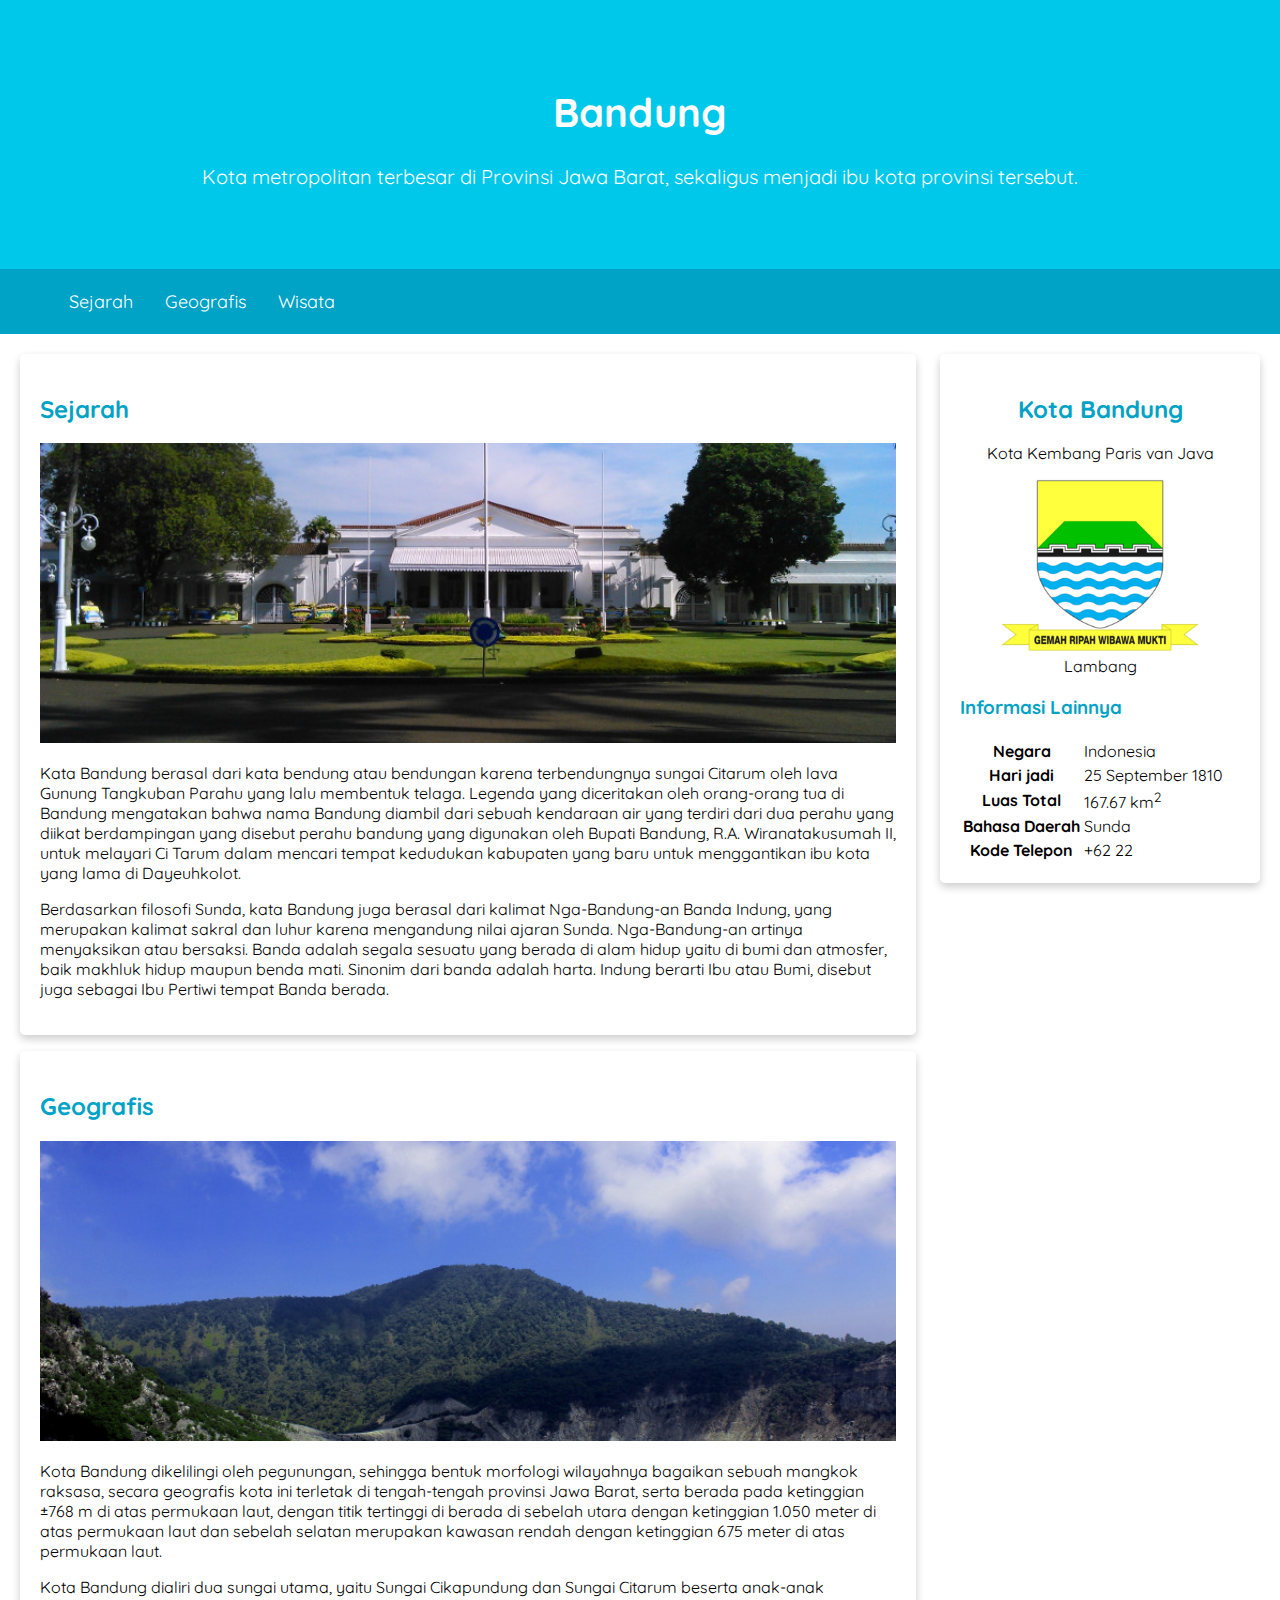
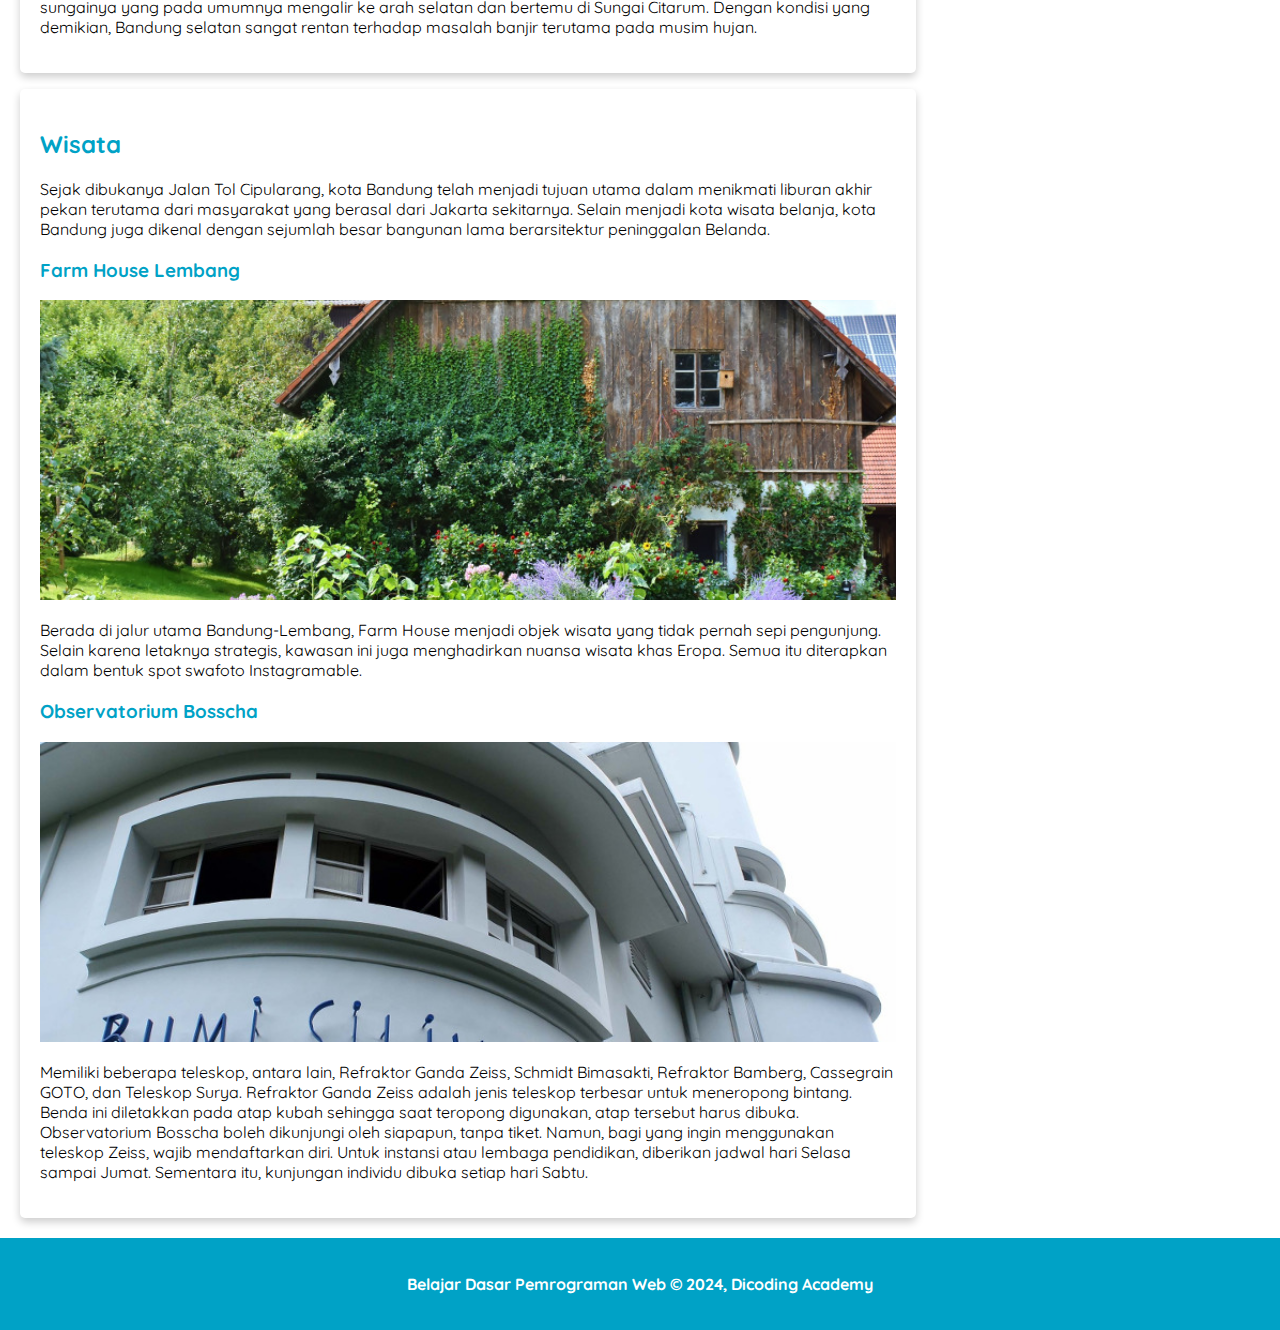
<file: index.html>
<!DOCTYPE html>
<html>
  <head>
    <meta charset="utf-8" />
    <meta name="viewport" content="width=device-width, initial-scale=1" />
    <title>Halaman Profil Bandung</title>
    <link rel="stylesheet" href="assets/css/style.css" />

    <link rel="preconnect" href="https://fonts.googleapis.com" />
    <link rel="preconnect" href="https://fonts.gstatic.com" crossorigin />
    <link href="https://fonts.googleapis.com/css2?family=Quicksand:wght@400;700&display=swap" rel="stylesheet" />
  </head>

  <body>
    <header>
      <div class="jumbotron">
        <h1>Bandung</h1>
        <p>Kota metropolitan terbesar di Provinsi Jawa Barat, sekaligus menjadi ibu kota provinsi tersebut.</p>
      </div>
      <nav>
        <ul>
          <li>
            <a href="#sejarah">Sejarah</a>
          </li>
          <li>
            <a href="#geografis">Geografis</a>
          </li>
          <li>
            <a href="#wisata">Wisata</a>
          </li>
        </ul>
      </nav>
    </header>

    <main>
      <div id="content">
        <article id="sejarah" class="card">
          <h2 id="sejarah">Sejarah</h2>
          <img src="assets/image/history.jpg" alt="Sejarah" class="featured-image" />
          <p>
            Kata Bandung berasal dari kata bendung atau bendungan karena terbendungnya sungai Citarum oleh lava Gunung Tangkuban Parahu yang lalu membentuk telaga. Legenda yang diceritakan oleh orang-orang tua di Bandung mengatakan bahwa
            nama Bandung diambil dari sebuah kendaraan air yang terdiri dari dua perahu yang diikat berdampingan yang disebut perahu bandung yang digunakan oleh Bupati Bandung, R.A. Wiranatakusumah II, untuk melayari Ci Tarum dalam mencari
            tempat kedudukan kabupaten yang baru untuk menggantikan ibu kota yang lama di Dayeuhkolot.
          </p>

          <p>
            Berdasarkan filosofi Sunda, kata Bandung juga berasal dari kalimat Nga-Bandung-an Banda Indung, yang merupakan kalimat sakral dan luhur karena mengandung nilai ajaran Sunda. Nga-Bandung-an artinya menyaksikan atau bersaksi.
            Banda adalah segala sesuatu yang berada di alam hidup yaitu di bumi dan atmosfer, baik makhluk hidup maupun benda mati. Sinonim dari banda adalah harta. Indung berarti Ibu atau Bumi, disebut juga sebagai Ibu Pertiwi tempat Banda
            berada.
          </p>
        </article>

        <article id="geografis" class="card">
          <h2 id="geografis">Geografis</h2>
          <img src="assets/image/geografis.jpg" alt="Geografis" class="featured-image" />
          <p>
            Kota Bandung dikelilingi oleh pegunungan, sehingga bentuk morfologi wilayahnya bagaikan sebuah mangkok raksasa, secara geografis kota ini terletak di tengah-tengah provinsi Jawa Barat, serta berada pada ketinggian ±768 m di atas
            permukaan laut, dengan titik tertinggi di berada di sebelah utara dengan ketinggian 1.050 meter di atas permukaan laut dan sebelah selatan merupakan kawasan rendah dengan ketinggian 675 meter di atas permukaan laut.
          </p>

          <p>
            Kota Bandung dialiri dua sungai utama, yaitu Sungai Cikapundung dan Sungai Citarum beserta anak-anak sungainya yang pada umumnya mengalir ke arah selatan dan bertemu di Sungai Citarum. Dengan kondisi yang demikian, Bandung
            selatan sangat rentan terhadap masalah banjir terutama pada musim hujan.
          </p>
        </article>

        <article id="wisata" class="card">
          <h2 id="wisata">Wisata</h2>
          <p>
            Sejak dibukanya Jalan Tol Cipularang, kota Bandung telah menjadi tujuan utama dalam menikmati liburan akhir pekan terutama dari masyarakat yang berasal dari Jakarta sekitarnya. Selain menjadi kota wisata belanja, kota Bandung
            juga dikenal dengan sejumlah besar bangunan lama berarsitektur peninggalan Belanda.
          </p>

          <section>
            <h3>Farm House Lembang</h3>
            <img src="assets/image/farm-house.jpg" alt="Farm house" class="featured-image" />
            <p>
              Berada di jalur utama Bandung-Lembang, Farm House menjadi objek wisata yang tidak pernah sepi pengunjung. Selain karena letaknya strategis, kawasan ini juga menghadirkan nuansa wisata khas Eropa. Semua itu diterapkan dalam
              bentuk spot swafoto Instagramable.
            </p>
          </section>

          <section>
            <h3>Observatorium Bosscha</h3>
            <img src="assets/image/bosscha.jpg" alt="Bosscha" class="featured-image" />
            <p>
              Memiliki beberapa teleskop, antara lain, Refraktor Ganda Zeiss, Schmidt Bimasakti, Refraktor Bamberg, Cassegrain GOTO, dan Teleskop Surya. Refraktor Ganda Zeiss adalah jenis teleskop terbesar untuk meneropong bintang. Benda
              ini diletakkan pada atap kubah sehingga saat teropong digunakan, atap tersebut harus dibuka. Observatorium Bosscha boleh dikunjungi oleh siapapun, tanpa tiket. Namun, bagi yang ingin menggunakan teleskop Zeiss, wajib
              mendaftarkan diri. Untuk instansi atau lembaga pendidikan, diberikan jadwal hari Selasa sampai Jumat. Sementara itu, kunjungan individu dibuka setiap hari Sabtu.
            </p>
          </section>
        </article>
      </div>

      <aside>
        <article class="profile card">
          <header>
            <h2>Kota Bandung</h2>
            <p>Kota Kembang Paris van Java</p>
            <figure>
              <img src="assets/image/Bandung_coa.png" />
              <figcaption>Lambang</figcaption>
            </figure>
          </header>
          <section>
            <h3>Informasi Lainnya</h3>
            <table>
              <tr>
                <th>Negara</th>
                <td>Indonesia</td>
              </tr>
              <tr>
                <th>Hari jadi</th>
                <td>25 September 1810</td>
              </tr>
              <tr>
                <th>Luas Total</th>
                <td>167.67 km<sup>2</sup></td>
              </tr>
              <tr>
                <th>Bahasa Daerah</th>
                <td>Sunda</td>
              </tr>
              <tr>
                <th>Kode Telepon</th>
                <td>+62 22</td>
              </tr>
            </table>
          </section>
        </article>
      </aside>
    </main>

    <footer>
      <p>Belajar Dasar Pemrograman Web &#169; 2024, Dicoding Academy</p>
    </footer>
  </body>
</html>
</file>
<file: assets/css/style.css>
* {
  box-sizing: border-box;
}

body {
  font-family: 'Quicksand', sans-serif;
  margin: 0;
  padding: 0;
}

h2,
h3 {
  color: #00a2c6;
}

/* p {
  color: red !important;
}

p {
  color: blue;
} */

footer {
  padding: 20px;
  color: white;
  background-color: #00a2c6;
  text-align: center;
  font-weight: bold;
}

nav a {
  font-size: 18px;
  font-weight: 400;
  text-decoration: none;
  color: white;
}

nav a:hover {
  font-weight: bold;
}

.profile header {
  text-align: center;
}

.featured-image {
  width: 100%;
  max-height: 300px;
  object-fit: cover;
  object-position: center;
}

.profile img {
  width: 200px;
}

.card {
  box-shadow: 0 4px 8px 0 rgba(0, 0, 0, 0.2);
  border-radius: 5px;
  padding: 20px;
}

.jumbotron {
  font-size: 20px;
  padding: 60px;
  background-color: #00c8eb;
  text-align: center;
  color: white;
}

nav ul {
  padding-inline: 4rem;
  display: flex;
  gap: 2rem;
}

nav li {
  /* display: inline; */
  list-style-type: none;
  /* margin-right: 20px; */
}

nav {
  background-color: #00a2c6;
  padding: 5px;
  position: sticky;
  top: 0;
}

main {
  padding: 20px;
  display: flex;
  gap: 1.5rem;
}

#content {
  /* float: left;
  width: 75%; */
  flex: 5;
  display: flex;
  flex-flow: column nowrap;
  gap: 1rem 2rem;
}

aside {
  /* float: right;
  width: 25%;
  padding-left: 20px; */
  flex: 1;
}

header {
  display: inline;
}

/* @media screen and (max-width: 1000px) {
  #content,
  aside {
    width: 100%;
    padding: 0;
  }
} */

/* Perangkat dengan lebar layar 1200px dan di bawahnya */
@media screen and (max-width: 1200px) {
  main {
    flex-flow: column nowrap;
  }
  main aside {
    align-self: center;
  }
}
/* Perangkat dengan lebar layar 768px dan di bawahnya */
@media screen and (max-width: 768px) {
  nav ul {
    justify-content: center;
  }
  main aside {
    align-self: stretch;
  }
}
</file>
